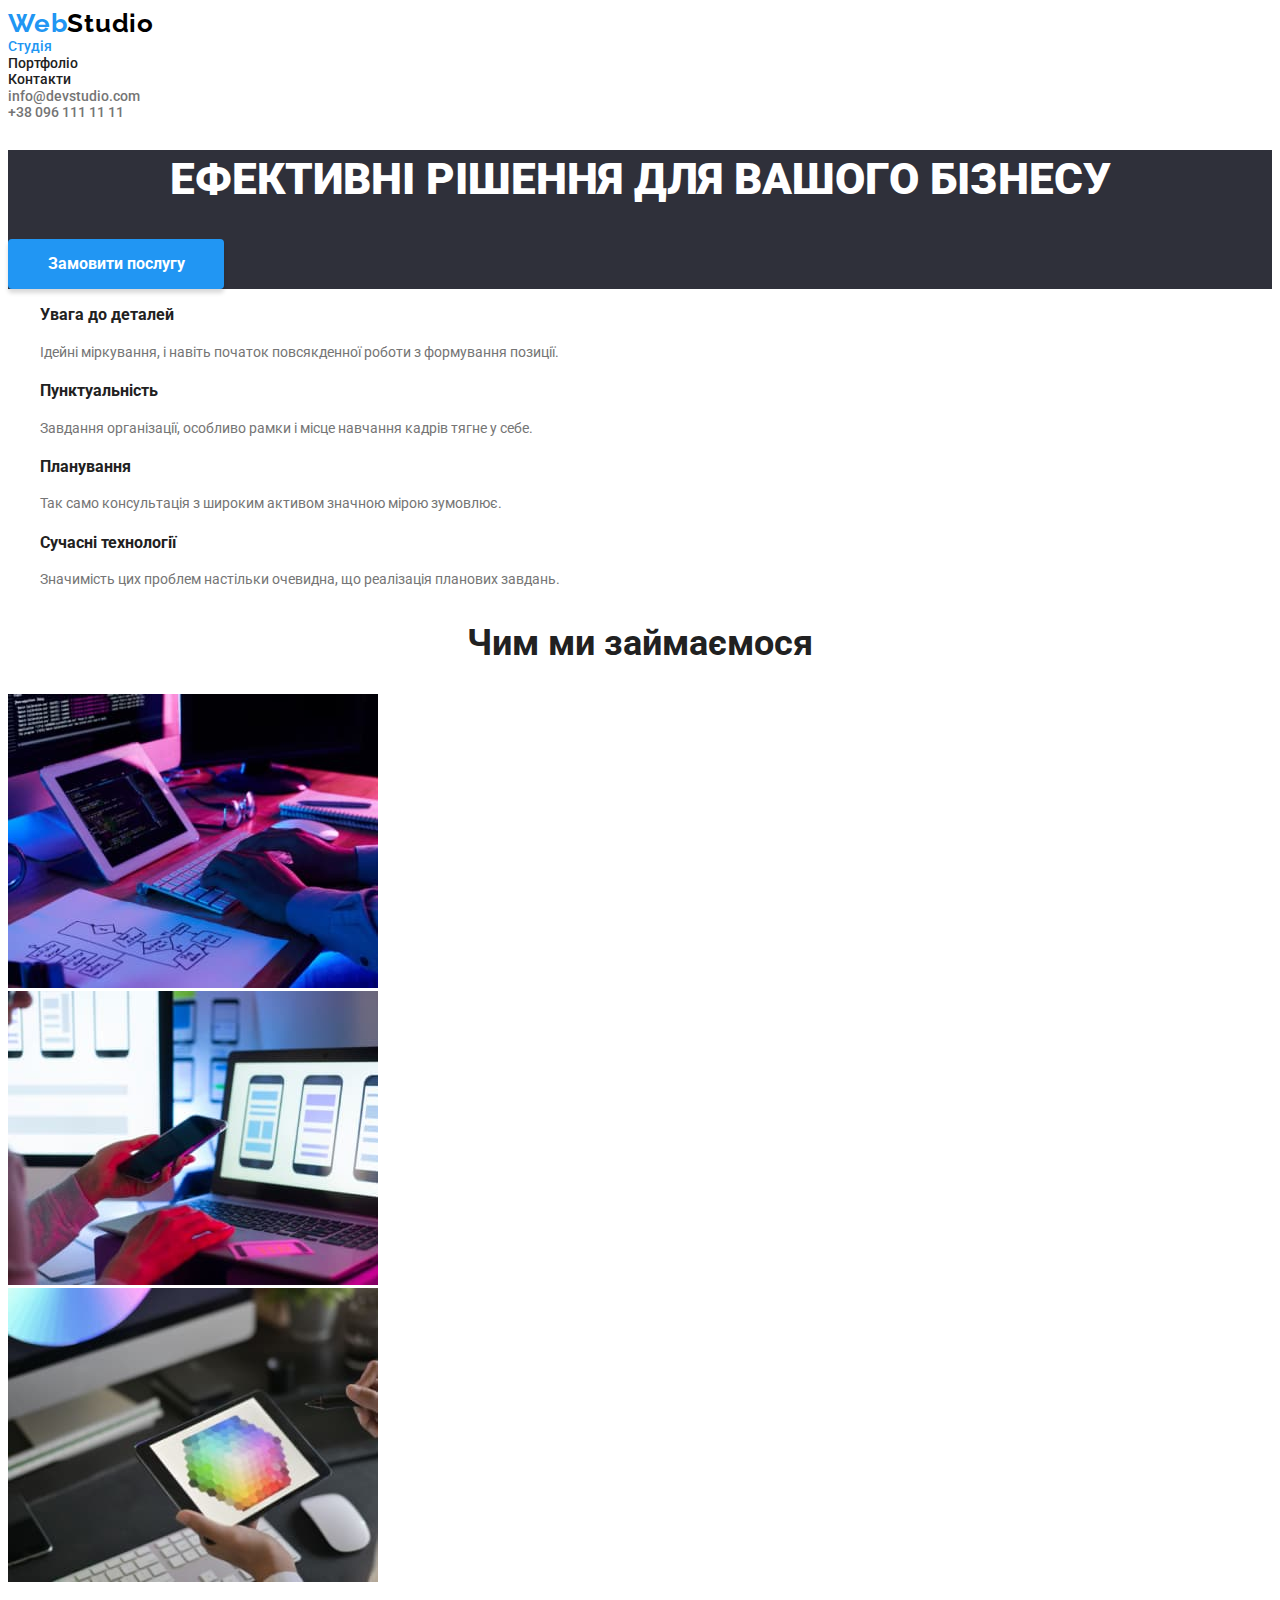
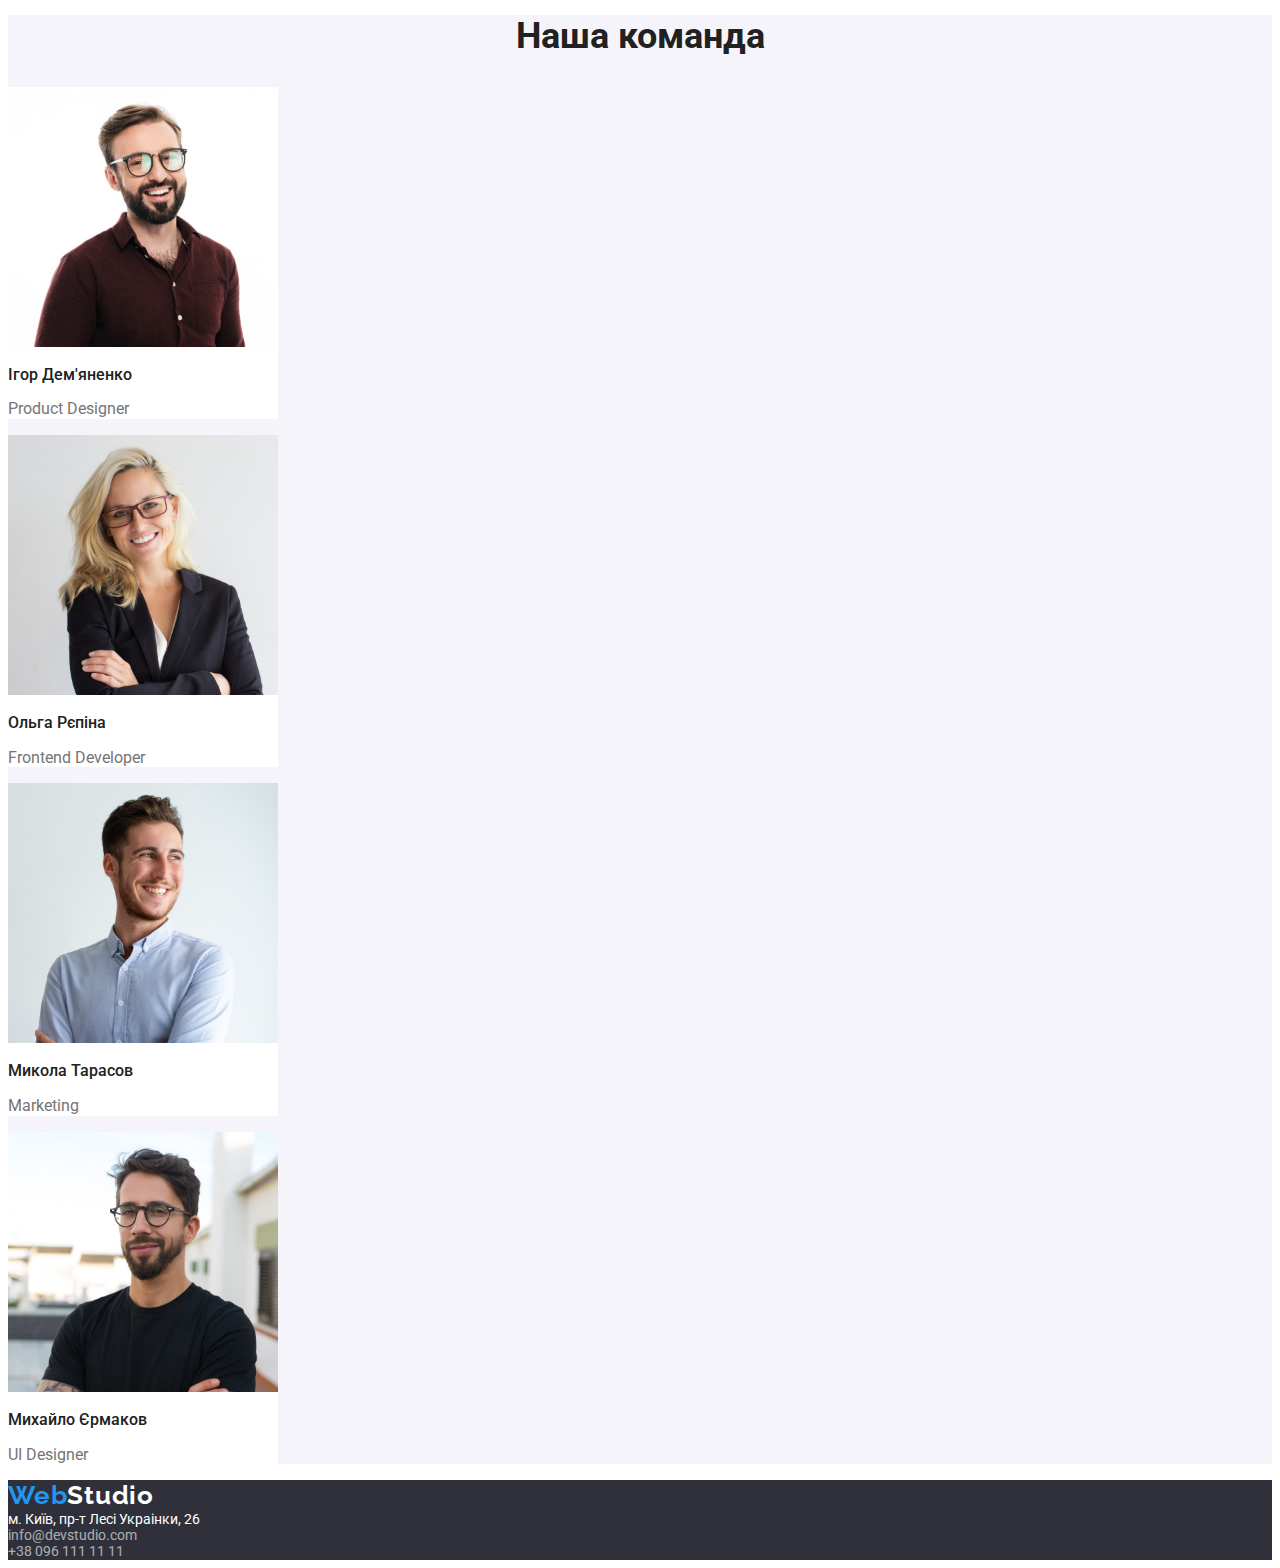
<file: index.html>
<!DOCTYPE html>
<html lang="uk">
  <head>
    <meta charset="UTF-8" >
    <meta http-equiv="X-UA-Compatible" content="IE=edge" >
    <meta name="viewport" content="width=device-width, initial-scale=1.0" >
    <title>Web studio</title>
    <link rel="preconnect" href="https://fonts.googleapis.com" >
    <link rel="preconnect" href="https://fonts.gstatic.com" crossorigin >
    <link
      href="https://fonts.googleapis.com/css2?family=Raleway:wght@700&family=Roboto:wght@400;500;700;900&display=swap"
      rel="stylesheet"
    >
    <link rel="stylesheet" href="./css/styles.css" >
  </head>
  <body>
    <header>
      <nav>
        <a lang="en" class="link logo" href="./index.html"
          >Web<span class="logo-second-part">Studio</span></a
        >
        <ul class="list">
          <li><a class="link current" href="./index.html">Студія</a></li>
          <li><a class="link" href="./portfolio.html">Портфоліо</a></li>
          <li><a class="link" href="#">Контакти</a></li>
        </ul>
        <ul class="list">
          <li>
            <a class="link header-contacts" href="mailto:info@devstudio.com"
              >info@devstudio.com</a
            >
          </li>
          <li>
            <a class="link header-contacts" href="tel:++380961111111"
              >+38 096 111 11 11</a
            >
          </li>
        </ul>
      </nav>
    </header>
    <main>
      <!-- Секція герой -->
      <section class="hero-bgc">
        <h1 class="hero-title">Ефективні рішення для вашого бізнесу</h1>
        <button class="btn-studia" type="button">Замовити послугу</button>
      </section>

      <!-- Перлік переваг -->
      <section>
        <div class="container">
          <h2 class="visually-hidden">Наші переваги</h2>
          <ul class="list">
            <li>
              <h3 class="post-title">Увага до деталей</h3>
              <p class="post-text">
                Ідейні міркування, і навіть початок повсякденної роботи з
                формування позиції.
              </p>
            </li>
            <li>
              <h3 class="post-title">Пунктуальність</h3>
              <p class="post-text">
                Завдання організації, особливо рамки і місце навчання кадрів
                тягне у себе.
              </p>
            </li>
            <li>
              <h3 class="post-title">Планування</h3>
              <p class="post-text">
                Так само консультація з широким активом значною мірою зумовлює.
              </p>
            </li>
            <li>
              <h3 class="post-title">Сучасні технології</h3>
              <p class="post-text">
                Значимість цих проблем настільки очевидна, що реалізація
                планових завдань.
              </p>
            </li>
          </ul>
        </div>
      </section>

      <!-- чим займається компанія -->
      <section>
        <h2 class="section-title">Чим ми займаємося</h2>
        <ul class="list">
          <li>
            <img
              src="./images/box1.jpg"
              alt="людина друкує на клавіатурі"
              width="370"
            >
          </li>
          <li>
            <img
              src="./images/box2.jpg"
              alt="людина тримає у руці телефон"
              width="370"
            >
          </li>
          <li>
            <img
              src="./images/box3.jpg"
              alt="людина користується планшетом"
              width="370"
            >
          </li>
        </ul>
      </section>

      <!-- команда -->
      <section class="team-bgc">
        <h2 class="section-title">Наша команда</h2>
        <ul class="list">
          <li class="team-list">
            <img
              src="./images/img.jpg"
              alt="фото Ігоря Дем'яненка"
              width="270"
            >
            <h3 class="team-titles">Ігор Дем'яненко</h3>
            <p lang="en" class="team-text">Product Designer</p>
          </li>
          <li class="team-list">
            <img src="./images/img1.jpg" alt="фото Ольги Рєпіної" width="270" >
            <h3 class="team-titles">Ольга Рєпіна</h3>
            <p lang="en" class="team-text">Frontend Developer</p>
          </li>
          <li class="team-list">
            <img
              src="./images/img2.jpg"
              alt="фото Миколи Тарасова"
              width="270"
            >
            <h3 class="team-titles">Микола Тарасов</h3>
            <p lang="en" class="team-text">Marketing</p>
          </li>
          <li class="team-list">
            <img
              src="./images/img3.jpg"
              alt="фото Михайла Єрмакова"
              width="270"
            >
            <h3 class="team-titles">Михайло Єрмаков</h3>
            <p lang="en" class="team-text">UI Designer</p>
          </li>
        </ul>
      </section>
    </main>
    <footer class="footer-bgc">
      <a lang="en" class="link logo" href="./index.html"
        >Web<span class="footer-logo-second-part">Studio</span></a
      >
      <address class="footer-address">
        <ul class="list">
          <li>
            <a
              class="link footer-link"
              href="https://goo.gl/maps/CPtrU1FHBa2aNyZL9"
              target="_blank"
              rel="noopener noreferrer nofollow"
              >м. Київ, пр-т Лесі Украінки, 26</a
            >
          </li>
          <li>
            <a
              class="link footer-link opacity-link"
              href="mailto:info@devstudio.com"
              >info@devstudio.com</a
            >
          </li>
          <li>
            <a class="link footer-link opacity-link" href="tel:++380961111111"
              >+38 096 111 11 11</a
            >
          </li>
        </ul>
      </address>
    </footer>
  </body>
</html>
</file>
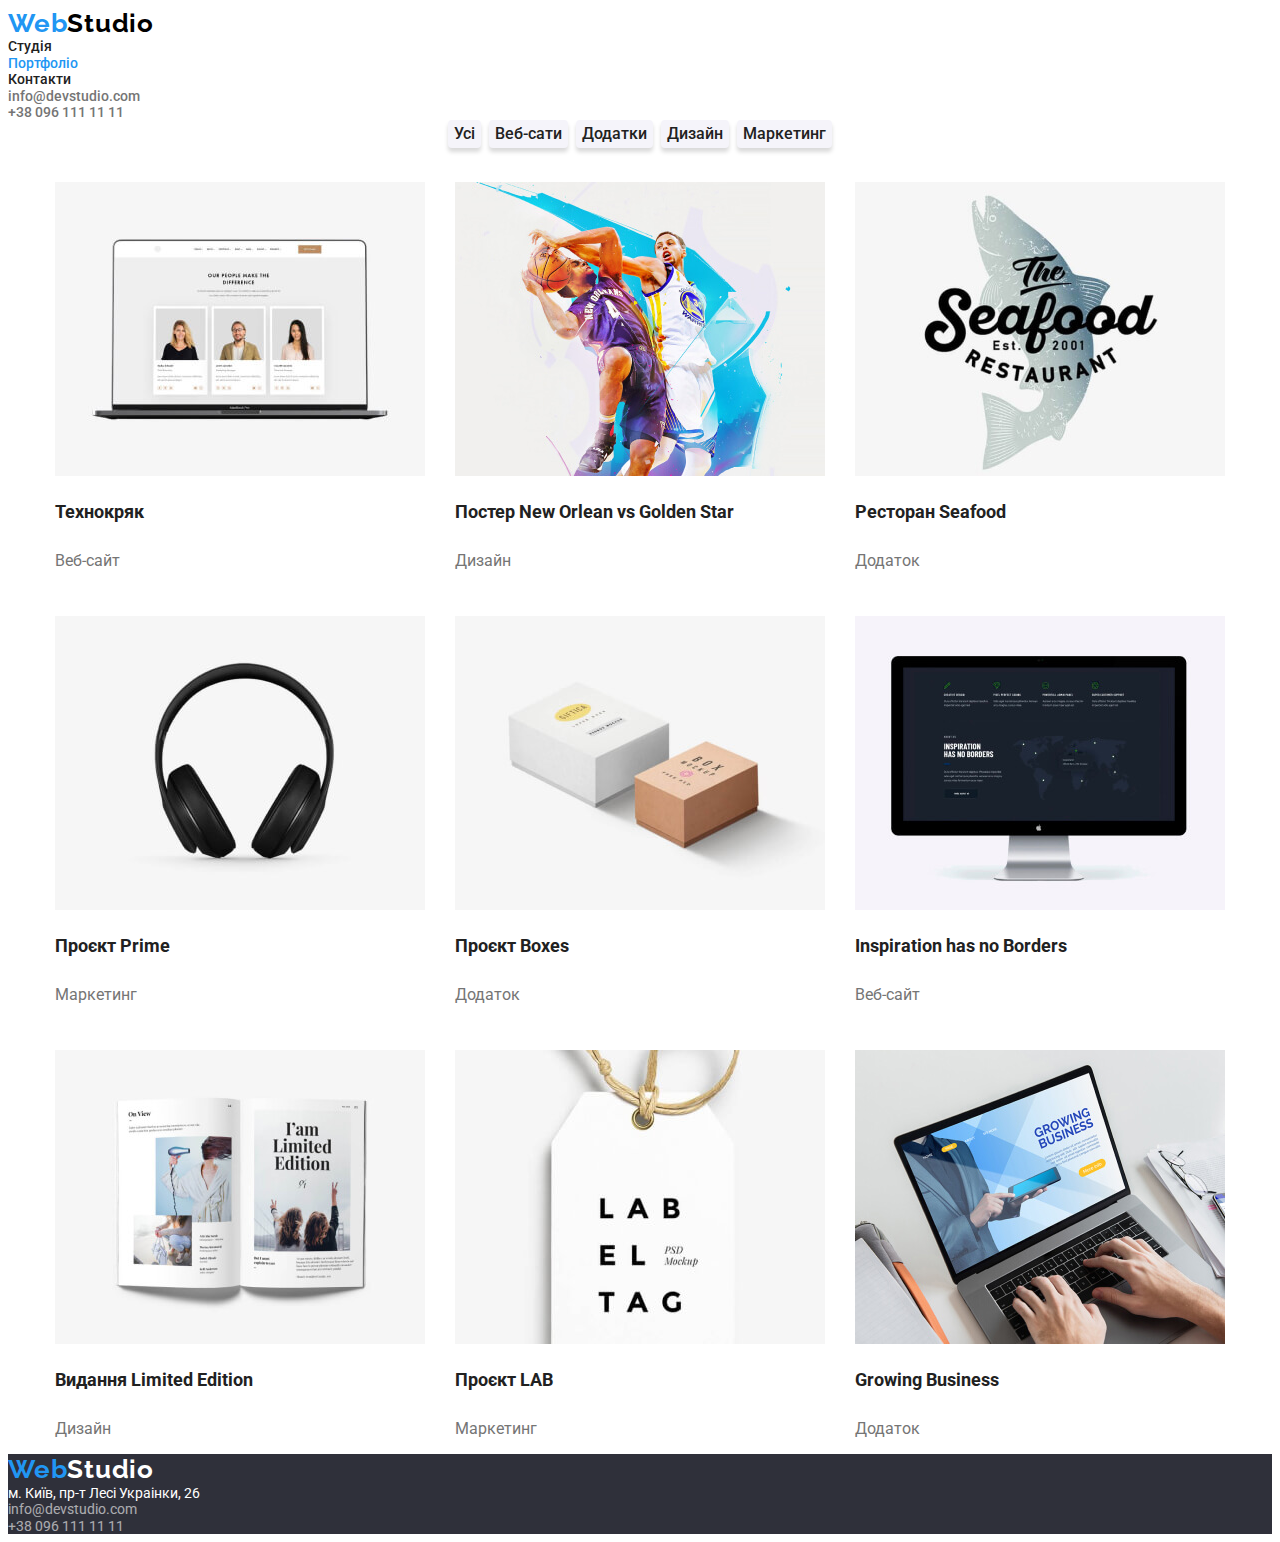
<file: portfolio.html>
<!DOCTYPE html>
<html lang="uk">
  <head>
    <meta charset="UTF-8" >
    <meta http-equiv="X-UA-Compatible" content="IE=edge" >
    <meta name="viewport" content="width=device-width, initial-scale=1.0" >
    <title>Web studio</title>
    <link rel="preconnect" href="https://fonts.googleapis.com" >
    <link rel="preconnect" href="https://fonts.gstatic.com" crossorigin >
    <link
      href="https://fonts.googleapis.com/css2?family=Raleway:wght@700&family=Roboto:wght@400;500;700;900&display=swap"
      rel="stylesheet"
    >
    <link rel="stylesheet" href="./css/styles.css" >
  </head>
  <body>
    <header>
      <nav>
        <a class="link logo" href="./index.html"
          >Web<span class="logo-second-part">Studio</span></a
        >
        <ul class="list">
          <li><a class="link" href="./index.html">Студія</a></li>
          <li><a class="link current" href="./portfolio.html">Портфоліо</a></li>
          <li><a class="link" href="#">Контакти</a></li>
        </ul>
        <ul class="list">
          <li>
            <a class="link header-contacts" href="mailto:info@devstudio.com"
              >info@devstudio.com</a
            >
          </li>
          <li>
            <a class="link header-contacts" href="tel:++380961111111"
              >+38 096 111 11 11</a
            >
          </li>
        </ul>
      </nav>
    </header>
    <main>
      <!-- Головна секція -->
      <section>
        <h1 class="visually-hidden">Project filter</h1>
        <div class="btn-wrap">
          <ul class="list list-btn">
            <li class="btn">
              <button class="btn-portfolio" type="button">Усі</button>
            </li>
            <li class="btn">
              <button class="btn-portfolio" type="button">Веб-сати</button>
            </li>
            <li class="btn">
              <button class="btn-portfolio" type="button">Додатки</button>
            </li>
            <li class="btn">
              <button class="btn-portfolio" type="button">Дизайн</button>
            </li>
            <li class="btn">
              <button class="btn-portfolio" type="button">Маркетинг</button>
            </li>
          </ul>
        </div>
        <div class="container">
          <ul class="list list-item">
            <li class="item">
              <img
                src="./images/img_(5).jpg"
                width="370"
                alt="ноутбук із зображенням веб-сайту з трьома людьми"
              >
              <h2 class="portfolio-title">Технокряк</h2>
              <p class="portfolio-text">Веб-сайт</p>
            </li>
            <li class="item">
              <img
                src="./images/img_(6).jpg"
                width="370"
                alt="постер з двома баскетболістами"
              >
              <h2 class="portfolio-title">Постер New Orlean vs Golden Star</h2>
              <p class="portfolio-text">Дизайн</p>
            </li>
            <li class="item">
              <img
                src="./images/img_(7).jpg"
                width="370"
                alt="логотип додатку ресторану"
              >
              <h2 class="portfolio-title">Ресторан Seafood</h2>
              <p class="portfolio-text">Додаток</p>
            </li>
            <li class="item">
              <img
                src="./images/img_(8).jpg"
                width="370"
                alt="чорні навушники на світлому фоні"
              >
              <h2 class="portfolio-title">Проєкт Prime</h2>
              <p class="portfolio-text">Маркетинг</p>
            </li>
            <li class="item">
              <img
                src="./images/img_(9).jpg"
                width="370"
                alt="біла та коричнева коробки на світлому фоні"
              >
              <h2 class="portfolio-title">Проєкт Boxes</h2>
              <p class="portfolio-text">Додаток</p>
            </li>
            <li class="item">
              <img
                src="./images/img_(10).jpg"
                width="370"
                alt="комп'ютер із зображенням сайту"
              >
              <h2 class="portfolio-title">Inspiration has no Borders</h2>
              <p class="portfolio-text">Веб-сайт</p>
            </li>
            <li class="item">
              <img
                src="./images/img_(11).jpg"
                width="370"
                alt="розгорнутий журналу з картинками"
              >
              <h2 class="portfolio-title">Видання Limited Edition</h2>
              <p class="portfolio-text">Дизайн</p>
            </li>
            <li class="item">
              <img
                src="./images/img_(12).jpg"
                width="370"
                alt="біла бирка на нитці"
              >
              <h2 class="portfolio-title">Проєкт LAB</h2>
              <p class="portfolio-text">Маркетинг</p>
            </li>
            <li class="item">
              <img
                src="./images/img_(13).jpg"
                width="370"
                alt="ноутбук із зображенням додатку"
              >
              <h2 class="portfolio-title">Growing Business</h2>
              <p class="portfolio-text">Додаток</p>
            </li>
          </ul>
        </div>
      </section>
    </main>
    <footer class="footer-bgc">
      <a class="link logo" href="./index.html"
        >Web<span class="footer-logo-second-part">Studio</span></a
      >
      <address class="footer-address">
        <ul class="list">
          <li>
            <a
              class="link footer-link"
              href="https://goo.gl/maps/CPtrU1FHBa2aNyZL9"
              target="_blank"
              rel="noopener noreferrer nofollow"
              >м. Київ, пр-т Лесі Украінки, 26</a
            >
          </li>
          <li>
            <a
              class="link footer-link opacity-link"
              href="mailto:info@devstudio.com"
              >info@devstudio.com</a
            >
          </li>
          <li>
            <a class="link footer-link opacity-link" href="tel:++380961111111"
              >+38 096 111 11 11</a
            >
          </li>
        </ul>
      </address>
    </footer>
  </body>
</html>
</file>
<file: css/styles.css>
:root {
  --primary-text-color: #212121;
  --secondary-text-color: #757575;
  --design-color: #2196f3;
  --white-color: #ffffff;
  --dark-bgc: #2f303a;
  --light-bgc: #f5f4fa;
  --active-button: #188ce8;
  --logo-second-part-color: #000000;
}

body {
  font-family: "Roboto", "Raleway", sans-serif;
  color: var(--primary-text-color);
  font-size: 14px;
  font-weight: 400;
}
/* PORTFOLIO PAGE */
/* UI components */
.link {
  text-decoration: none;
  color: var(--primary-text-color);
  font-weight: 500;
  line-height: 1.17;
}
.link:hover,
.link:focus {
  color: var(--design-color);
}

.current {
  color: var(--design-color);
}
/* WebStudio-logo*/
.logo {
  font-size: 26px;
  font-weight: 700;
  line-height: 1.17;
  letter-spacing: 0.03em;
  font-family: "Raleway", sans-serif;
  color: var(--design-color);
}
.logo-second-part {
  color: var(--logo-second-part-color);
}
.footer-logo-second-part {
  color: var(--white-color);
}
.header-contacts {
  color: var(--secondary-text-color);
}
.footer-link {
  color: var(--white-color);
  font-weight: 400;
}
.opacity-link {
  opacity: 60%;
}
.btn-studia {
  background-color: var(--design-color);
  color: var(--white-color);
  box-shadow: 0px 4px 4px rgba(0, 0, 0, 0.15);
  border-radius: 4px;
  width: 216px;
  height: 50px;
  cursor: pointer;
  font-family: inherit;
  font-size: 16px;
  font-weight: 700;
  line-height: 1.88;
  border: transparent;
}
.btn-studia:hover,
.btn-studia:focus {
  color: var(--white-color);
  background-color: var(--active-button);
}

.list {
  list-style: none;
  padding-left: 0;
  margin: 0;
}
/*Hero Sections */
.hero-title {
  color: var(--white-color);
  text-transform: uppercase;
  text-align: center;
  font-size: 44px;
  line-height: 1.36;
  font-weight: 900;
}

.hero-bgc {
  background-color: var(--dark-bgc);
}

/* Hidden title 2-nd section */
.visually-hidden {
  position: absolute;
  width: 1px;
  height: 1px;
  margin: -1px;
  padding: 0;
  overflow: hidden;
  border: 0;
}

.post-title {
  line-height: 1.17;
  font-weight: 700;
}

.post-text {
  color: var(--secondary-text-color);
  line-height: 1.7;
}
.container {
  width: 1200px;
  padding-left: 15px;
  padding-right: 15px;
  margin-left: auto;
  margin-right: auto;
}

/* Section 3 */
.section-title {
  font-size: 36px;
  line-height: 1.17;
  text-align: center;
}
/* Section 4 */
.team-titles {
  font-size: 16px;
  line-height: 1.17;
  font-weight: 500;
}
.team-list {
  background-color: var(--white-color);
  max-width: 270px;
}
.team-text {
  color: var(--secondary-text-color);
  font-size: 16px;
  line-height: 1.17;
}
.team-bgc {
  background-color: var(--light-bgc);
}

.footer-bgc {
  background-color: var(--dark-bgc);
}
.footer-address {
  font-style: normal;
}
/* PORTFOLIO PAGE */
/* button portfolio */
.btn-portfolio {
  background-color: var(--light-bgc);
  color: var(--primary-text-color);
  box-shadow: 0px 4px 4px rgba(0, 0, 0, 0.15);
  border-radius: 4px;
  cursor: pointer;
  font-family: inherit;
  font-size: 16px;
  font-weight: 500;
  line-height: 1.63;
  border: transparent;
}
.btn-portfolio:hover,
.btn-portfolio:focus {
  color: var(--white-color);
  background-color: var(--design-color);
}
.list-btn {
  display: flex;
  justify-content: center;
  gap: 8px;
  margin-bottom: 34px;
}

/* portfolio section */
.portfolio-title {
  font-size: 18px;
  line-height: 2;
}
.portfolio-text {
  color: var(--secondary-text-color);
  font-size: 16px;
  line-height: 1.88;
}
.item {
  width: 370px;
  height: 404px;
}
.list-item {
  display: flex;
  justify-content: center;
  flex-wrap: wrap;
  gap: 30px;
}
</file>
